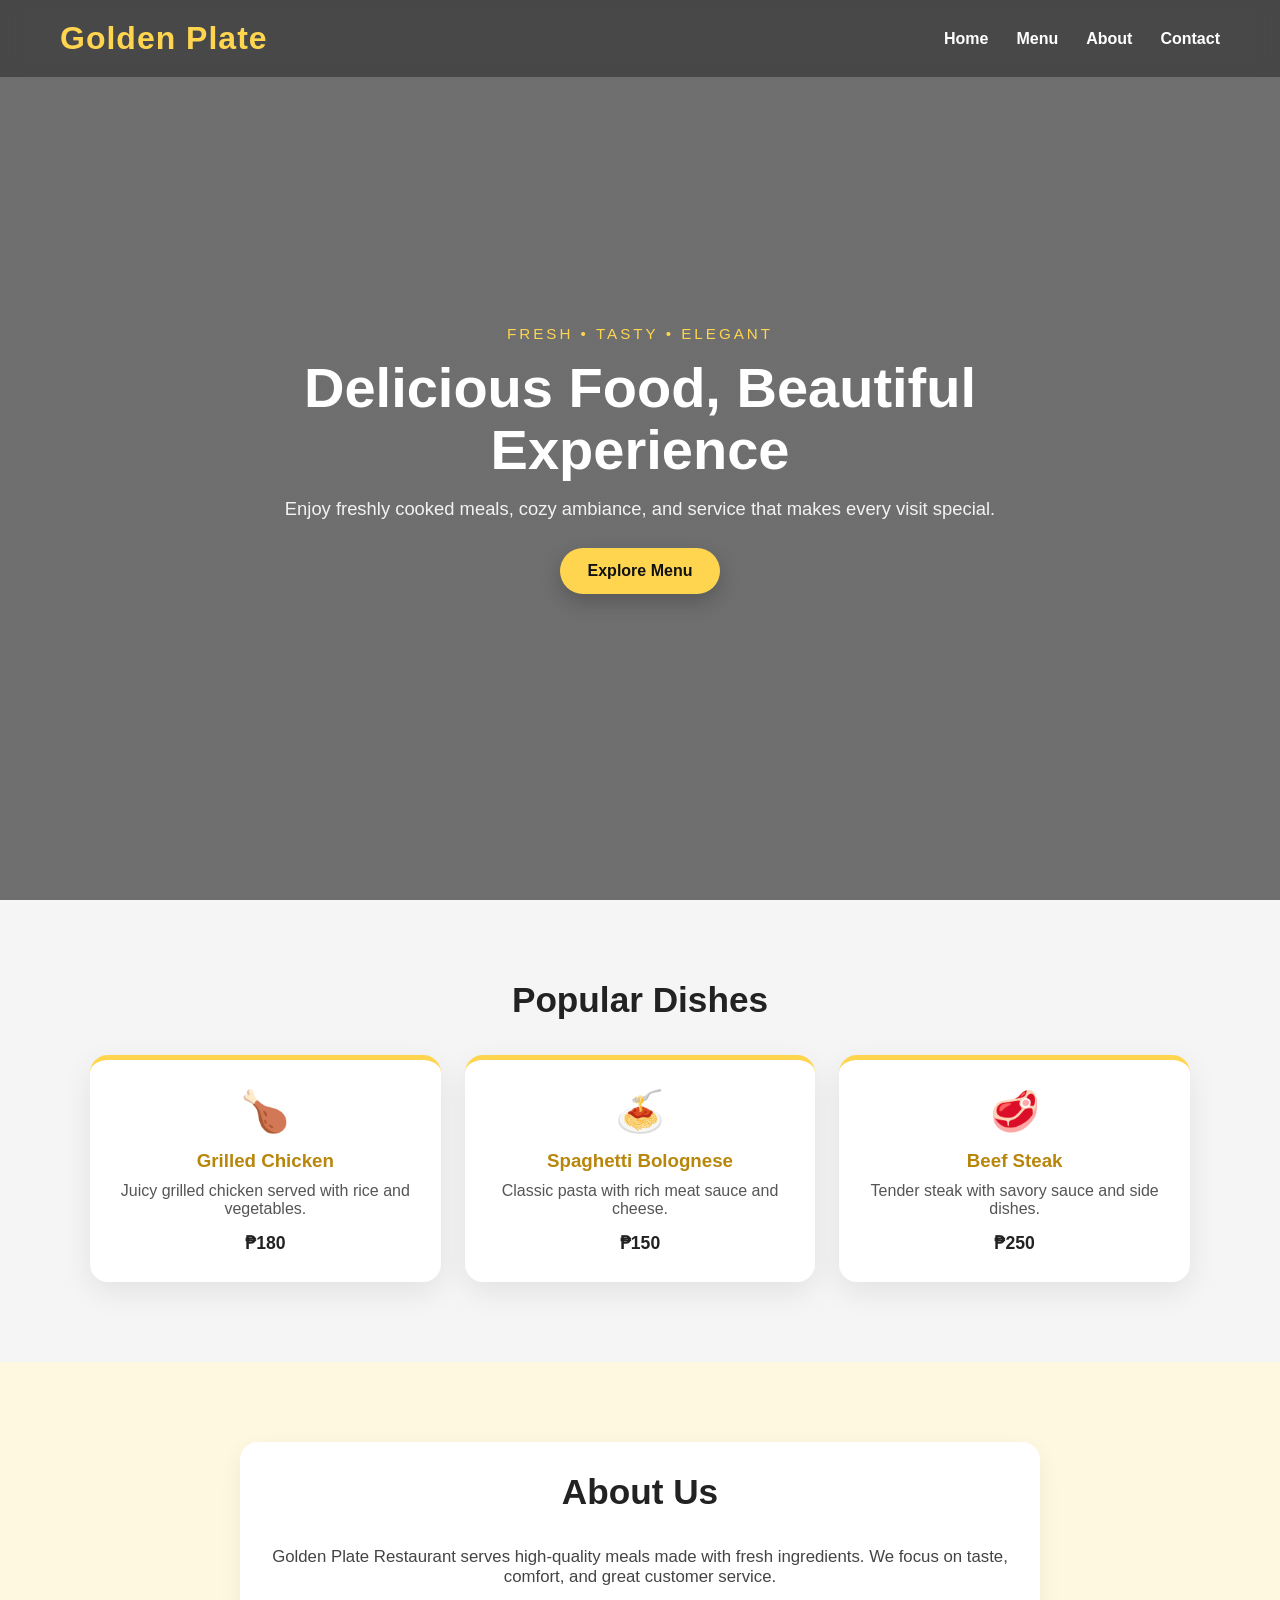
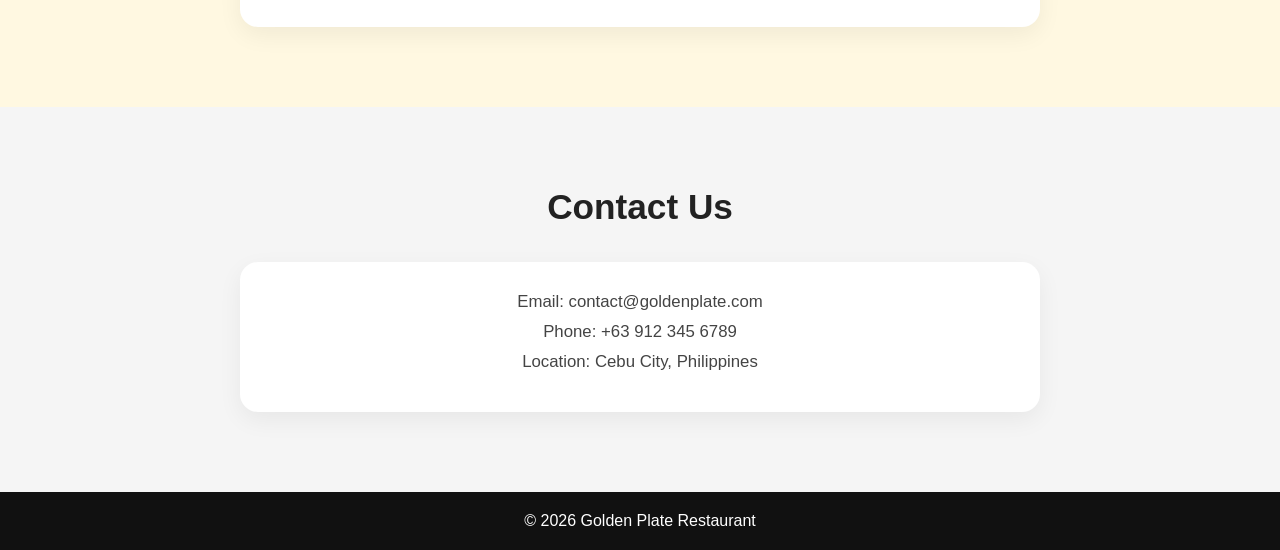
<file: case_study_05/index.html>
<!DOCTYPE html>
<html lang="en">
<head>
  <meta charset="UTF-8" />
  <meta name="viewport" content="width=device-width, initial-scale=1.0" />
  <title>Golden Plate Restaurant</title>
  <link rel="stylesheet" href="style.css" />
</head>
<body>
  <header class="hero-header">
    <nav class="navbar">
      <h1 class="logo">Golden Plate</h1>
      <ul class="nav-links">
        <li><a href="#home">Home</a></li>
        <li><a href="#menu">Menu</a></li>
        <li><a href="#about">About</a></li>
        <li><a href="#contact">Contact</a></li>
      </ul>
    </nav>

    <section class="hero" id="home">
      <div class="hero-content">
        <p class="subtitle">Fresh • Tasty • Elegant</p>
        <h2>Delicious Food, Beautiful Experience</h2>
        <p class="hero-text">
          Enjoy freshly cooked meals, cozy ambiance, and service that makes every visit special.
        </p>
        <a href="#menu" class="btn">Explore Menu</a>
      </div>
    </section>
  </header>

  <main>
    <section class="menu-section" id="menu">
      <h2>Popular Dishes</h2>
      <div class="menu-grid">
        <div class="menu-card">
          <div class="menu-icon">🍗</div>
          <h3>Grilled Chicken</h3>
          <p>Juicy grilled chicken served with rice and vegetables.</p>
          <span>₱180</span>
        </div>

        <div class="menu-card">
          <div class="menu-icon">🍝</div>
          <h3>Spaghetti Bolognese</h3>
          <p>Classic pasta with rich meat sauce and cheese.</p>
          <span>₱150</span>
        </div>

        <div class="menu-card">
          <div class="menu-icon">🥩</div>
          <h3>Beef Steak</h3>
          <p>Tender steak with savory sauce and side dishes.</p>
          <span>₱250</span>
        </div>
      </div>
    </section>

    <section class="about-section" id="about">
      <div class="about-box">
        <h2>About Us</h2>
        <p>
          Golden Plate Restaurant serves high-quality meals made with fresh ingredients.
          We focus on taste, comfort, and great customer service.
        </p>
      </div>
    </section>

    <section class="contact-section" id="contact">
      <h2>Contact Us</h2>
      <div class="contact-card">
        <p>Email: contact@goldenplate.com</p>
        <p>Phone: +63 912 345 6789</p>
        <p>Location: Cebu City, Philippines</p>
      </div>
    </section>
  </main>

  <footer class="footer">
    <p>&copy; 2026 Golden Plate Restaurant</p>
  </footer>
</body>
</html>
</file>
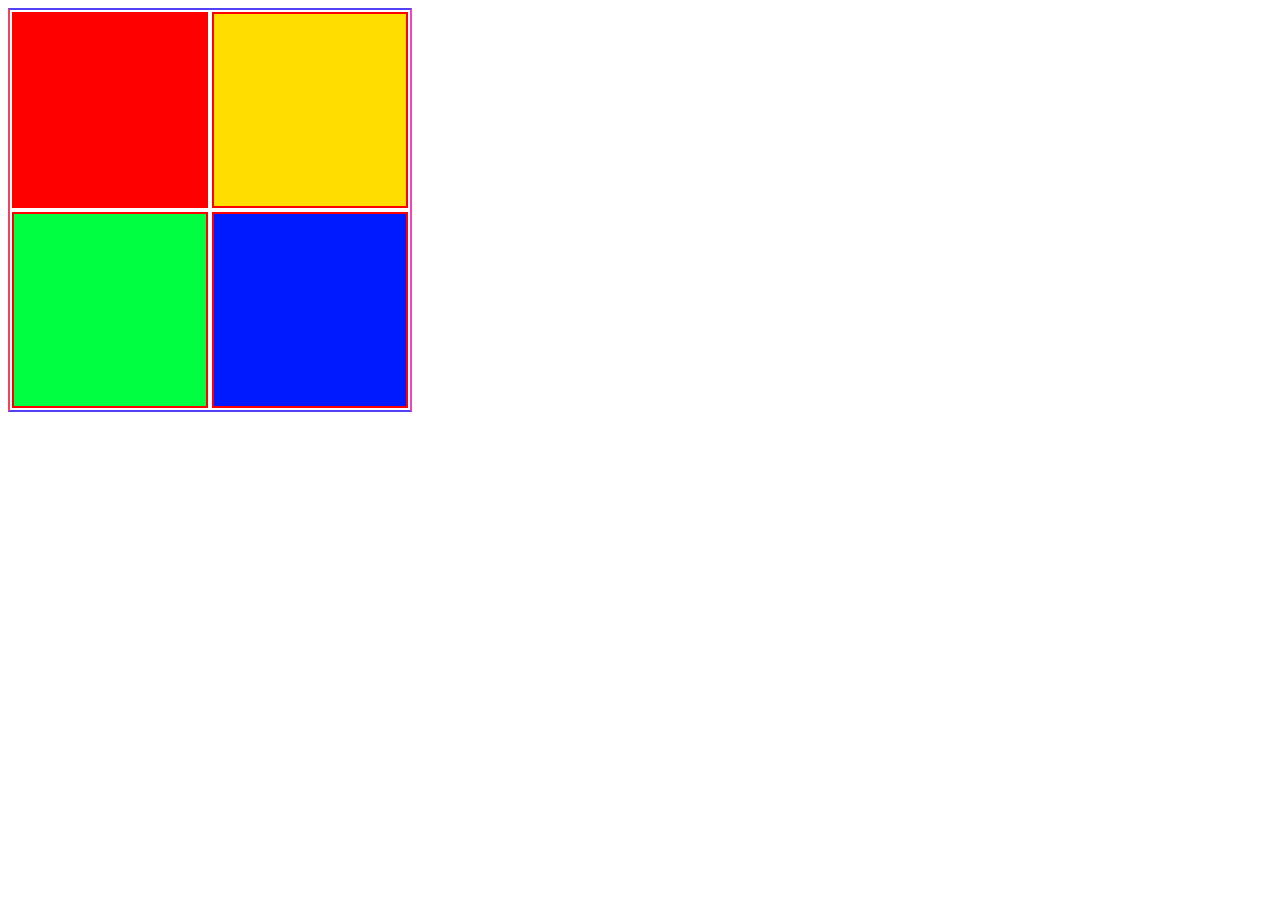
<file: 4box.html>
<html>
    <head>
        <title>..:4 boxes:..</title>
        <style type="text/css">
           body { background-color: #6e685; }
           .wrapper {
                background-color: #FFF;
                width: 400px;
                height: 400px;
                border-left: 2px solid #f5425a;
                border-right: 2px solid #f542c2;
                border-top: 2px solid #5142f5;
                border-bottom: 2px solid #5142f5;
            }
            .wrapper div {
                width: 192px;
                height: 192px;
                margin: 2px;
                border: 2px solid red;
                float: left;
            }
            .box1 {
                background-color: #ff0000;
            }
            .box2 {
                background-color: #ffdd00;
            }
            .box3 {
                background-color: #00ff40;
            }
            .box4 {
                background-color: #001aff;
            }

        </style>
    </head>
    <body>
        <div class="wrapper">
            <div class="box1"></div>
            <div class="box2"></div>
            <div class="box3"></div>
            <div class="box4"></div>
        </div>
    </body>
</html>
</file>
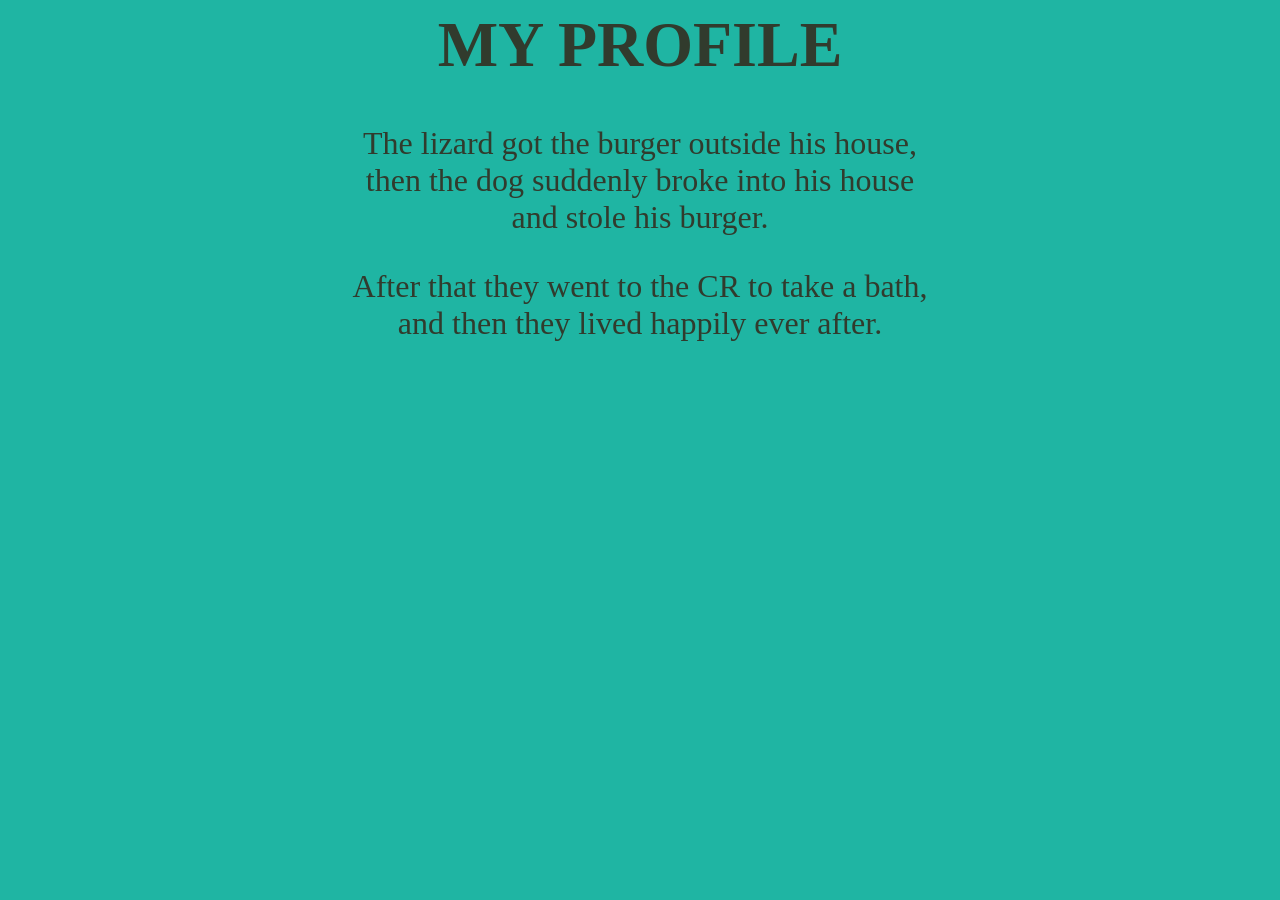
<file: Activity-01.html>
<html>
	<head>  
  		 <title>..: My First HTML File :..</title>
   		 <style type="text/css">
			body {
				background-color: 1FB5A3;
				font-family: sams-serif;
				color: 313B2D;
				font-size: 32px;
			     }
			button {
				background-color: pink;
				color white;
				font-family: fantasy;
			     }
			h1 {text-align:center};
			</style>
</head>
	<body>
	<! -- my profile to bet edited later -->
   	 <h1>MY PROFILE</h1>
	 <p> <center>
    	 <p>
       			 The lizard got the burger outside his house,<br>
      			 then the dog suddenly broke into his house <br> and 
      			 stole his burger.
    	 </p>
    	 <p>
       			 After that they went to the CR to take a bath,<br>
       			 and then they lived happily ever after.
   	 </p>
	</body>
</html>
</file>
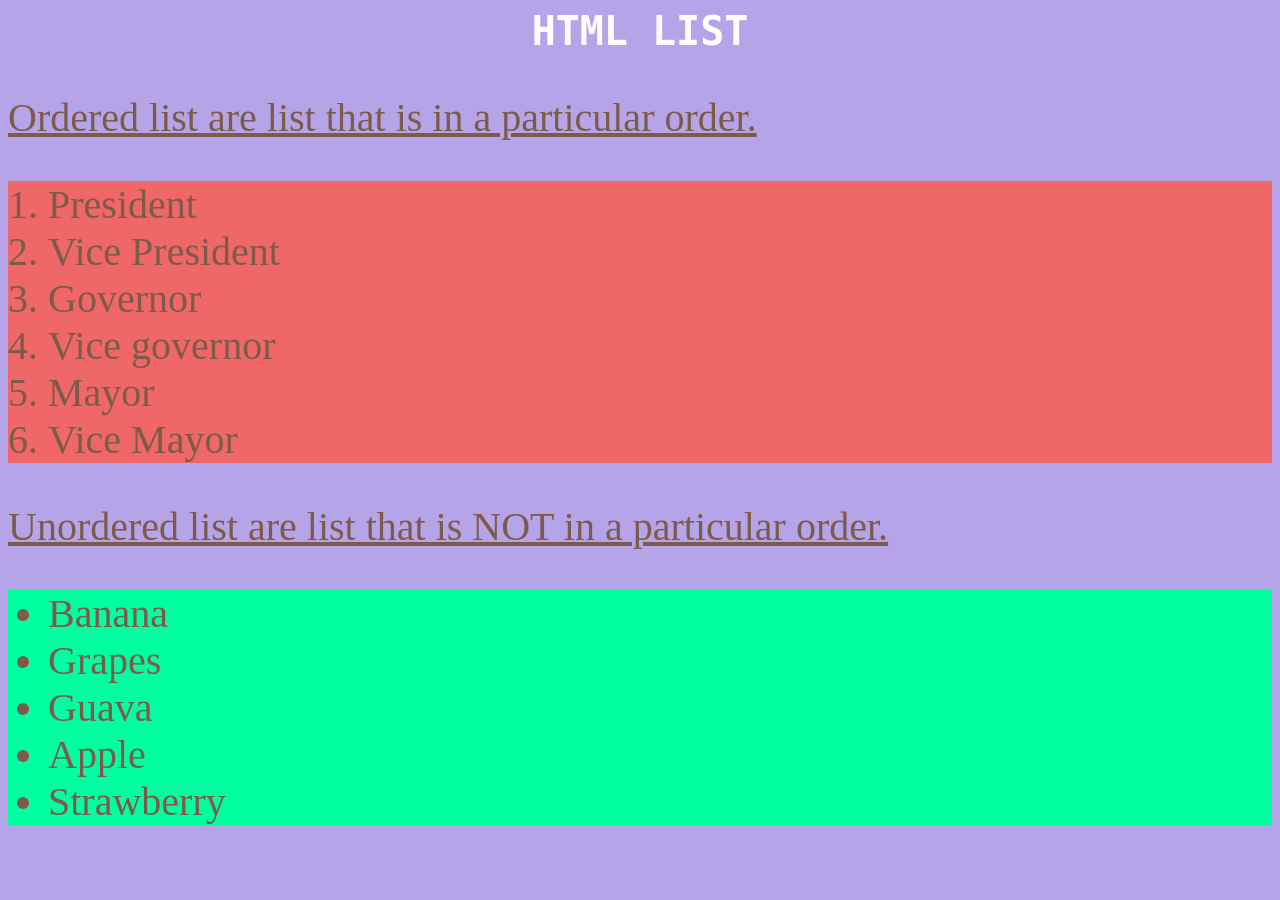
<file: Activity-02.html>
<html>
        <head>
                 <title> ..:LIST:..</title>
                 <style type = "text/css">
                   body{
                         background-color: B5A5E8;
                         font-family: "Roboto";
                         color: 7D5B4B;
                         font-size: 40px;
                    }
                   h1 {
                        font-family: "Monospace";
                        color: WHITE;
                        text-align: center;
                        font-size: 40px;
                      }
                   ol {
                       
                         background-color: F06767;
                         color: 7D5B4B;
                      }
                   ul {
                 
                         background-color: 00FFA1;                        

                      }
 
                   </style>
         </head>
       <body>
               
             <h1>HTML LIST</h1>
         <p>

                <u>Ordered list are list that is
                in a particular order.</u>
 
        </p>
             <ol>
                  <li>President</li>
                  <li>Vice President</li>
                  <li>Governor</li>          
                  <li>Vice governor</li>
                  <li>Mayor</li>    
                  <li>Vice Mayor</li>  
            </ol>
       
           <p>
               
                  <u>Unordered list are list that is NOT in a particular order.</u>      

           </p>
                <ul>
         
                      <li>Banana</li>
                      <li>Grapes</li>
                      <li>Guava</li>
                      <li>Apple</li>
                      <li>Strawberry</li>


               </ul>
       </body>
</html>
</file>
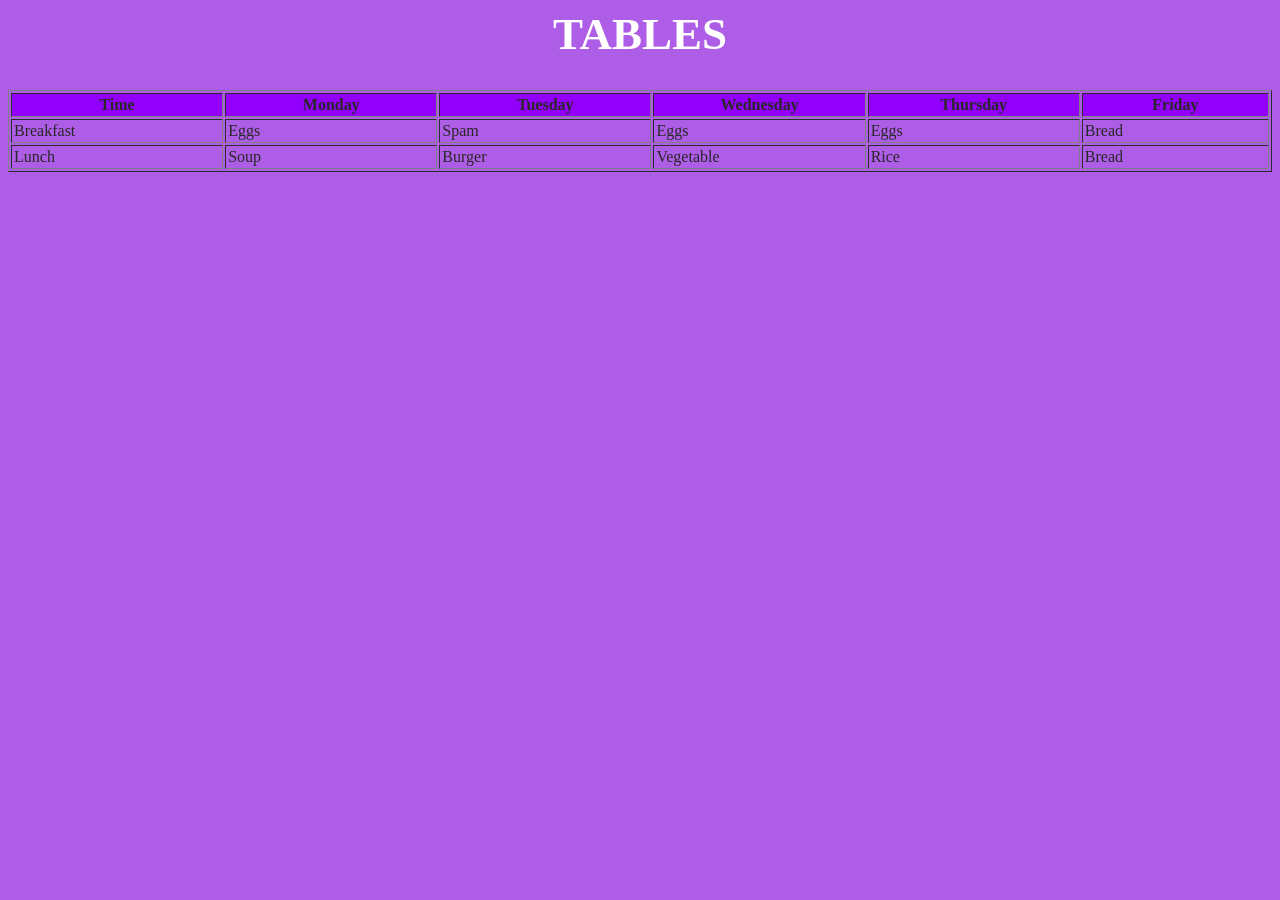
<file: Activity-03.html>
<html>
        <head>
                 <title> ..:TABLES:..</title>
                 <style type = "text/css">
                   body{
                          background-color: AE5EE6;

                          color: 292727;
                       }
                   h1 {

                           font-family: Times new roman;
                           color: White;
			   text-align: center;
			   font-size: 45;
		      }
		   tbody tr{
				font-family: ROBOTO;
				font-size 12px;
		      }
		   tbody td:hover {
				background-color: EB63EB;
				font-size: 20px;
				font-weight: bold;
				
                     }  
  		   tbody tr:hover {
				background-color: FFFCFC;
				font-size: 20px;
		     }
		   thead tr:hover {
		   		background-color: 9200FC;
		     }
                   thead tr {
		   	     background-color: 9200FC;
		     } 
                 </style>
       </head>

           <body>
                 <h1>TABLES</h1>
                 
                 <table border="1" cellpadding="2" cellspacing="2" width=100%>
                     <thead>
                             <tr>
                                          <th width="17%">Time </th>
                                          <th width="17%">Monday </th>
                                          <th width="17%">Tuesday </th>
                                          <th width="17%">Wednesday </th>
                                          <th width="17%">Thursday </th>
                                          <th width="17%">Friday </th>
                             </tr>
                         </thead>
                 
                         <tbody>
                             <tr>
                                          <td>Breakfast</td>
                                          <td>Eggs</td>
                                          <td>Spam</td>
                                          <td>Eggs</td>
                                          <td>Eggs</td>
                                          <td>Bread</td>
                            </tr>
                             
                             <tr>
                                          <td>Lunch</td>
                                          <td>Soup</td>
                                          <td>Burger</td>
                                          <td>Vegetable</td>
                                          <td>Rice</td>
                                          <td>Bread</td>
                            </tr>

 
 

                        </tbody>

           

                   </table>
           
           </body>          
</html>
</file>
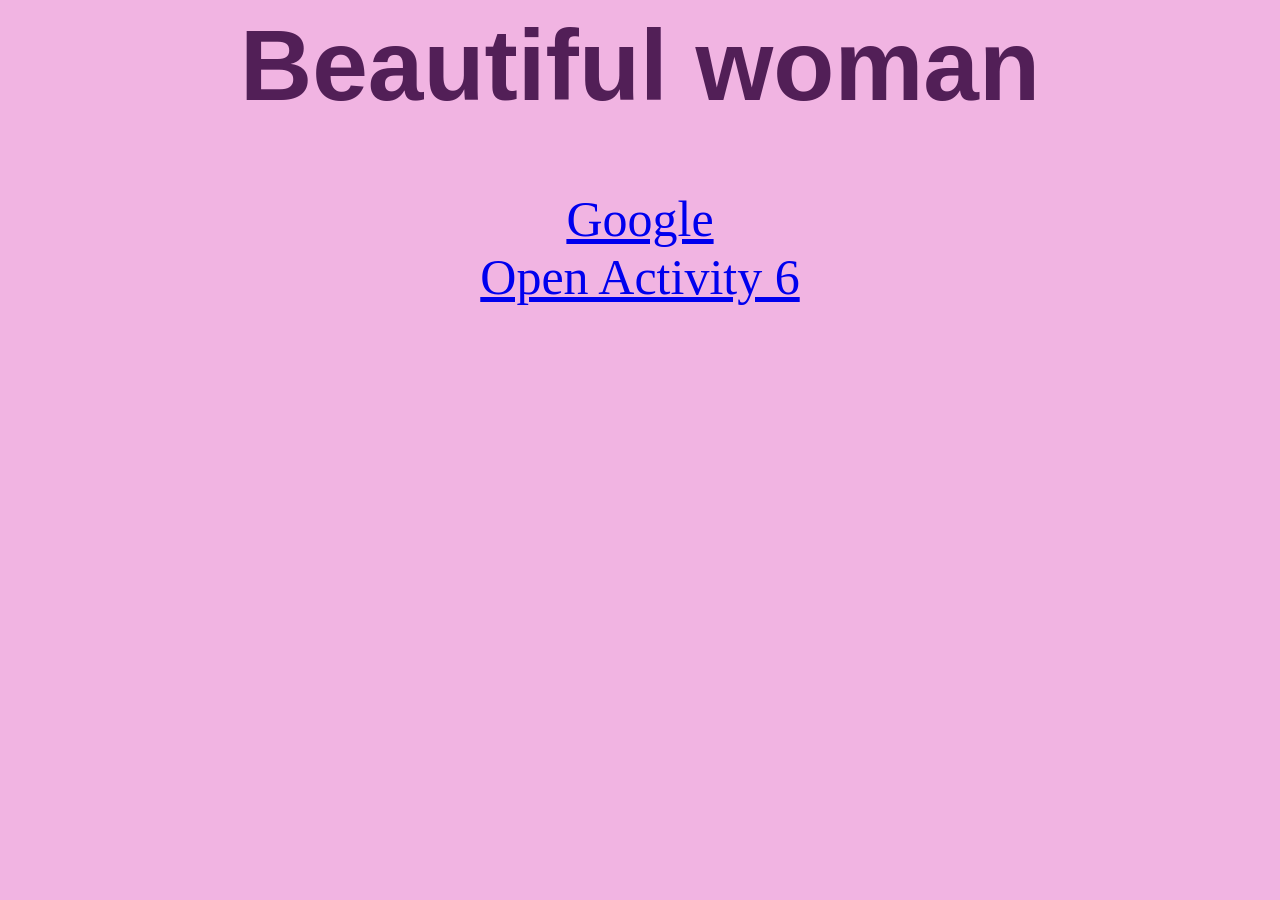
<file: activity-05.html>
<html>
    <head>
            <title>..:links:..</title>
            <style type="text/css">
                body {
                    background-color: #f1b4e2;
                    font-family: tahoma;
                    color:aqua;
                    font-size: 50;
                }
                h1 {
                    font-family: Impact, Haettenschweiler, 'Arial Narrow Bold', sans-serif;
                    color:rgb(82, 31, 87)
                }
            </style>
        </head>
        <body> 
            <center> <h1>Beautiful woman</h1> </center>
            <a href="https://mindbrews.in/wp-content/uploads/2024/10/Blog-Cover-Images-1-6.png"></a>
            <a href="https://mindbrews.in/wp-content/uploads/2024/10/Blog-Cover-Images-1-6.png" target="_blank"> <center> Google</a> </center>
            <a href="activity-06.html">
            <center> Open Activity 6  </center>
            </a>
        </body>
</html>
</file>
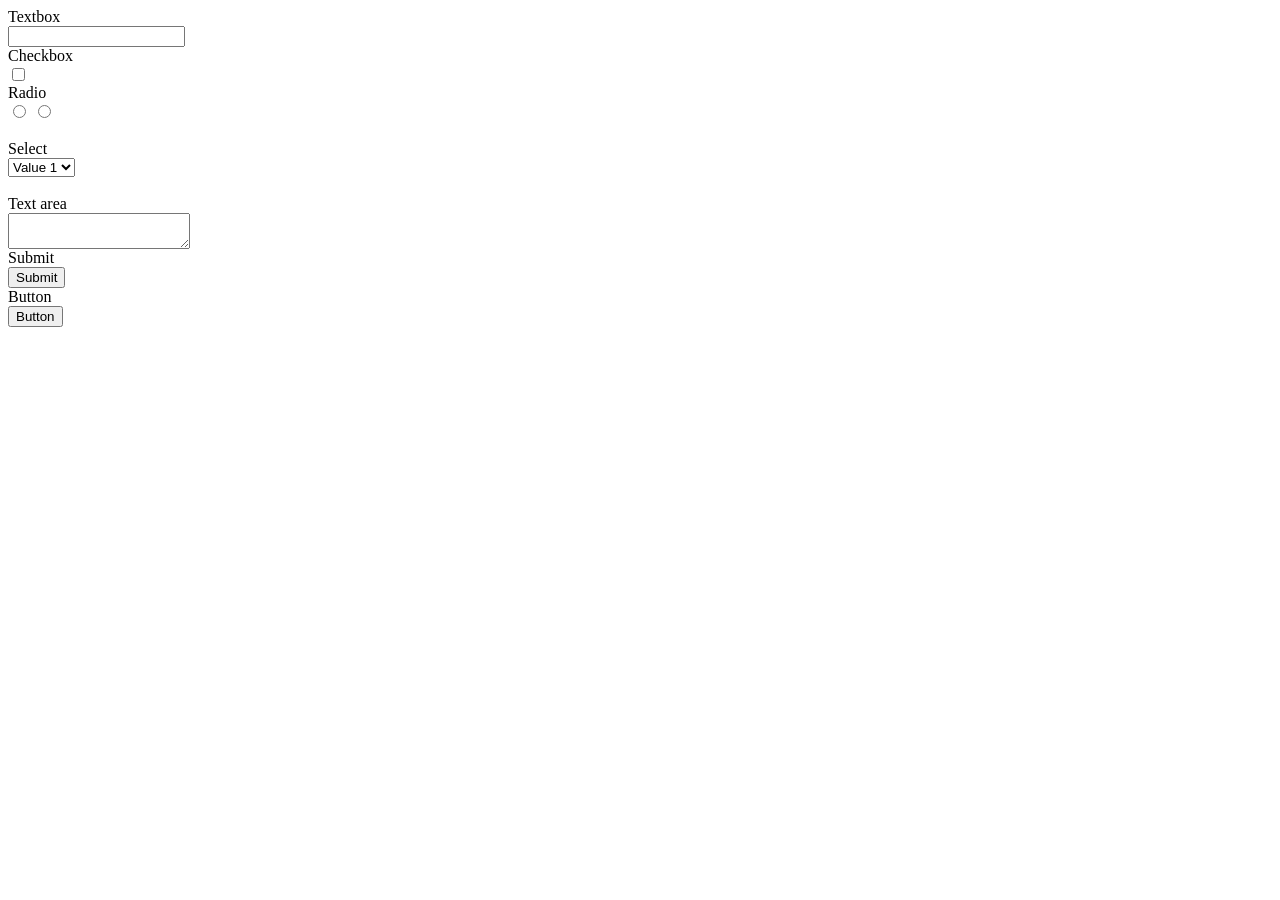
<file: jav.html>
<html>
<head>
    <title>Introduction to Forms</title>
</head>

<body>
    <form method="post" action="">
        
        <label>Textbox</label><br>
        <input type="text"><br>

        <label>Checkbox</label><br>
        <input type="checkbox"><br>

        <label>Radio</label><br>
        <input type="radio" name="trueFalse">
        <input type="radio" name="trueFalse">
        <br><br>

        <label>Select</label><br>
        <select>
            <option value="">Value 1</option>
            <option value="">Value 2</option>
        </select>
        <br><br>

        <label>Text area</label><br>
        <textarea></textarea><br>

        <label>Submit</label><br>
        <input type="submit" value="Submit"><br>

        <label>Button</label><br>
        <button>Button</button>

    </form>
</body>
</html>
</file>
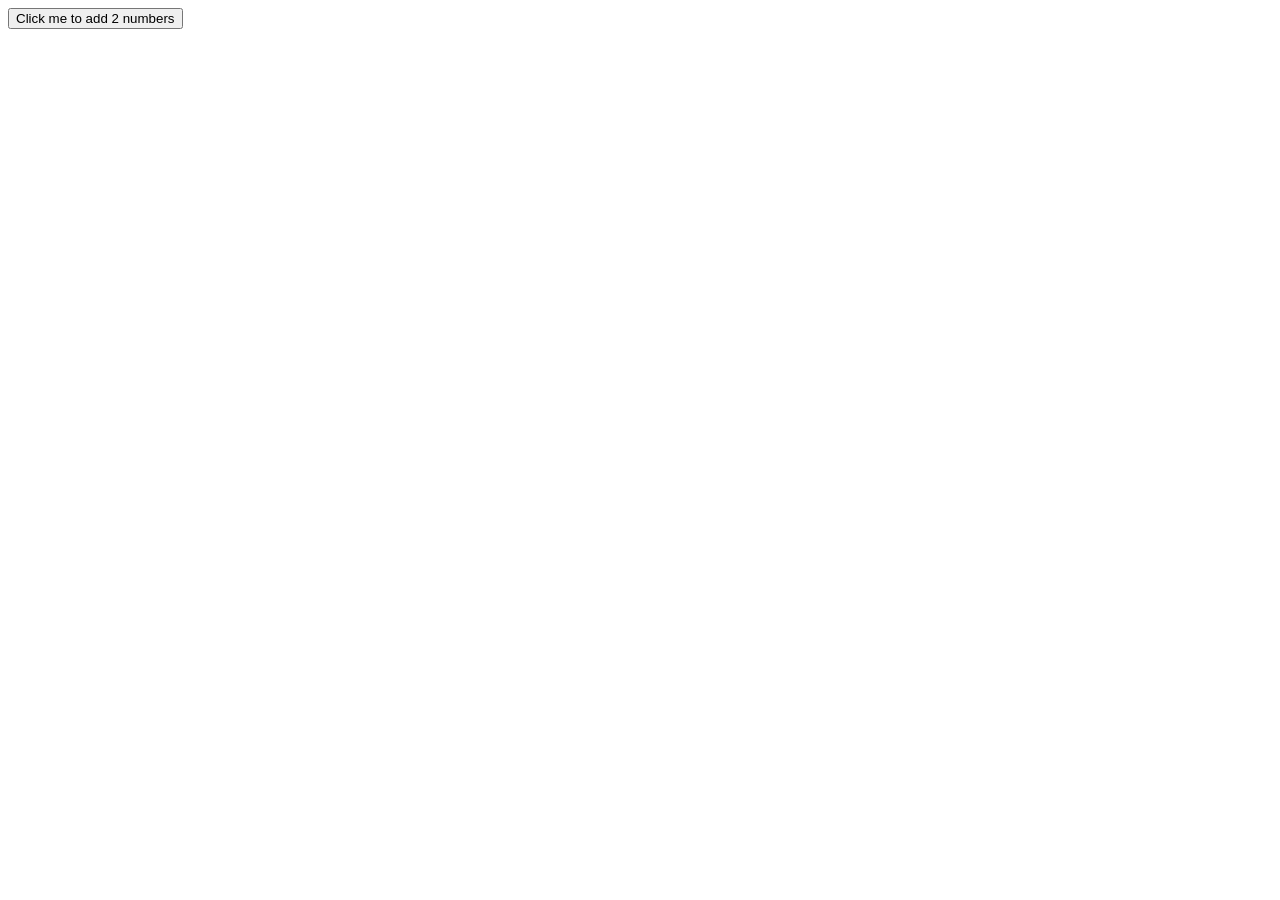
<file: jav03.html>
<!DOCTYPE html>
<html>
<head>
    <title>javascript 02</title>

    <script>
        alert("you clicked refresh or reloaded the page.");


        function clickMe() {
            let firstNum = prompt("Enter 1st number : ");
            let secondNum = prompt("Enter 2nd number : ");

            let sum = parseFloat(firstNum) + parseFloat(secondNum);

            alert("Answer is : " + sum);
        }
    </script>
</head>

<body>
    <button onclick="return clickMe()">
        Click me to add 2 numbers
    </button>
</body>
</html>
</file>
<file: case_study_05/style.css>
* {
  margin: 0;
  padding: 0;
  box-sizing: border-box;
  font-family: "Segoe UI", sans-serif;
}

html {
  scroll-behavior: smooth;
}

body {
  background: #f5f5f5;
  color: #222;
}

.hero-header {
  min-height: 100vh;
  background:
    linear-gradient(rgba(0, 0, 0, 0.55), rgba(0, 0, 0, 0.55)),
    url("https://images.unsplash.com/photo-1414235077428-338989a2e8c0?auto=format&fit=crop&w=1600&q=80")
    center/cover no-repeat;
  color: white;
}

.navbar {
  display: flex;
  justify-content: space-between;
  align-items: center;
  padding: 20px 60px;
  background: rgba(0, 0, 0, 0.35);
  backdrop-filter: blur(8px);
  position: sticky;
  top: 0;
  z-index: 1000;
}

.logo {
  font-size: 2rem;
  color: #ffd54f;
  letter-spacing: 1px;
}

.nav-links {
  list-style: none;
  display: flex;
  gap: 28px;
}

.nav-links a {
  color: white;
  text-decoration: none;
  font-weight: 600;
  transition: 0.3s;
}

.nav-links a:hover {
  color: #ffd54f;
}

.hero {
  min-height: 85vh;
  display: flex;
  justify-content: center;
  align-items: center;
  text-align: center;
  padding: 20px;
}

.hero-content {
  max-width: 800px;
}

.subtitle {
  color: #ffd54f;
  text-transform: uppercase;
  letter-spacing: 3px;
  margin-bottom: 15px;
  font-size: 0.95rem;
}

.hero-content h2 {
  font-size: 3.5rem;
  line-height: 1.1;
  margin-bottom: 18px;
}

.hero-text {
  font-size: 1.15rem;
  margin-bottom: 28px;
  color: #f2f2f2;
}

.btn {
  display: inline-block;
  padding: 14px 28px;
  background: #ffd54f;
  color: #111;
  text-decoration: none;
  border-radius: 50px;
  font-weight: bold;
  transition: 0.3s;
  box-shadow: 0 8px 20px rgba(0, 0, 0, 0.2);
}

.btn:hover {
  transform: translateY(-2px);
  background: #ffca28;
}

.menu-section,
.about-section,
.contact-section {
  padding: 80px 20px;
}

.menu-section h2,
.about-section h2,
.contact-section h2 {
  text-align: center;
  font-size: 2.2rem;
  margin-bottom: 35px;
  color: #222;
}

.menu-grid {
  display: grid;
  grid-template-columns: repeat(auto-fit, minmax(250px, 1fr));
  gap: 24px;
  max-width: 1100px;
  margin: auto;
}

.menu-card {
  background: white;
  padding: 28px;
  border-radius: 18px;
  text-align: center;
  box-shadow: 0 10px 30px rgba(0, 0, 0, 0.08);
  transition: 0.3s;
  border-top: 5px solid #ffd54f;
}

.menu-card:hover {
  transform: translateY(-6px);
}

.menu-icon {
  font-size: 2.5rem;
  margin-bottom: 15px;
}

.menu-card h3 {
  margin-bottom: 10px;
  color: #b8860b;
}

.menu-card p {
  color: #555;
  margin-bottom: 15px;
}

.menu-card span {
  font-weight: bold;
  font-size: 1.1rem;
  color: #222;
}

.about-section {
  background: #fff8e1;
}

.about-box,
.contact-card {
  max-width: 800px;
  margin: auto;
  background: white;
  padding: 30px;
  border-radius: 18px;
  box-shadow: 0 8px 25px rgba(0, 0, 0, 0.06);
  text-align: center;
}

.about-box p,
.contact-card p {
  font-size: 1.05rem;
  color: #444;
  margin-bottom: 10px;
}

.contact-section {
  background: #f5f5f5;
}

.footer {
  text-align: center;
  padding: 20px;
  background: #111;
  color: white;
}

@media (max-width: 768px) {
  .navbar {
    flex-direction: column;
    gap: 15px;
    padding: 20px;
  }

  .nav-links {
    flex-wrap: wrap;
    justify-content: center;
    gap: 16px;
  }

  .hero-content h2 {
    font-size: 2.4rem;
  }

  .hero-text {
    font-size: 1rem;
  }
}
</file>
